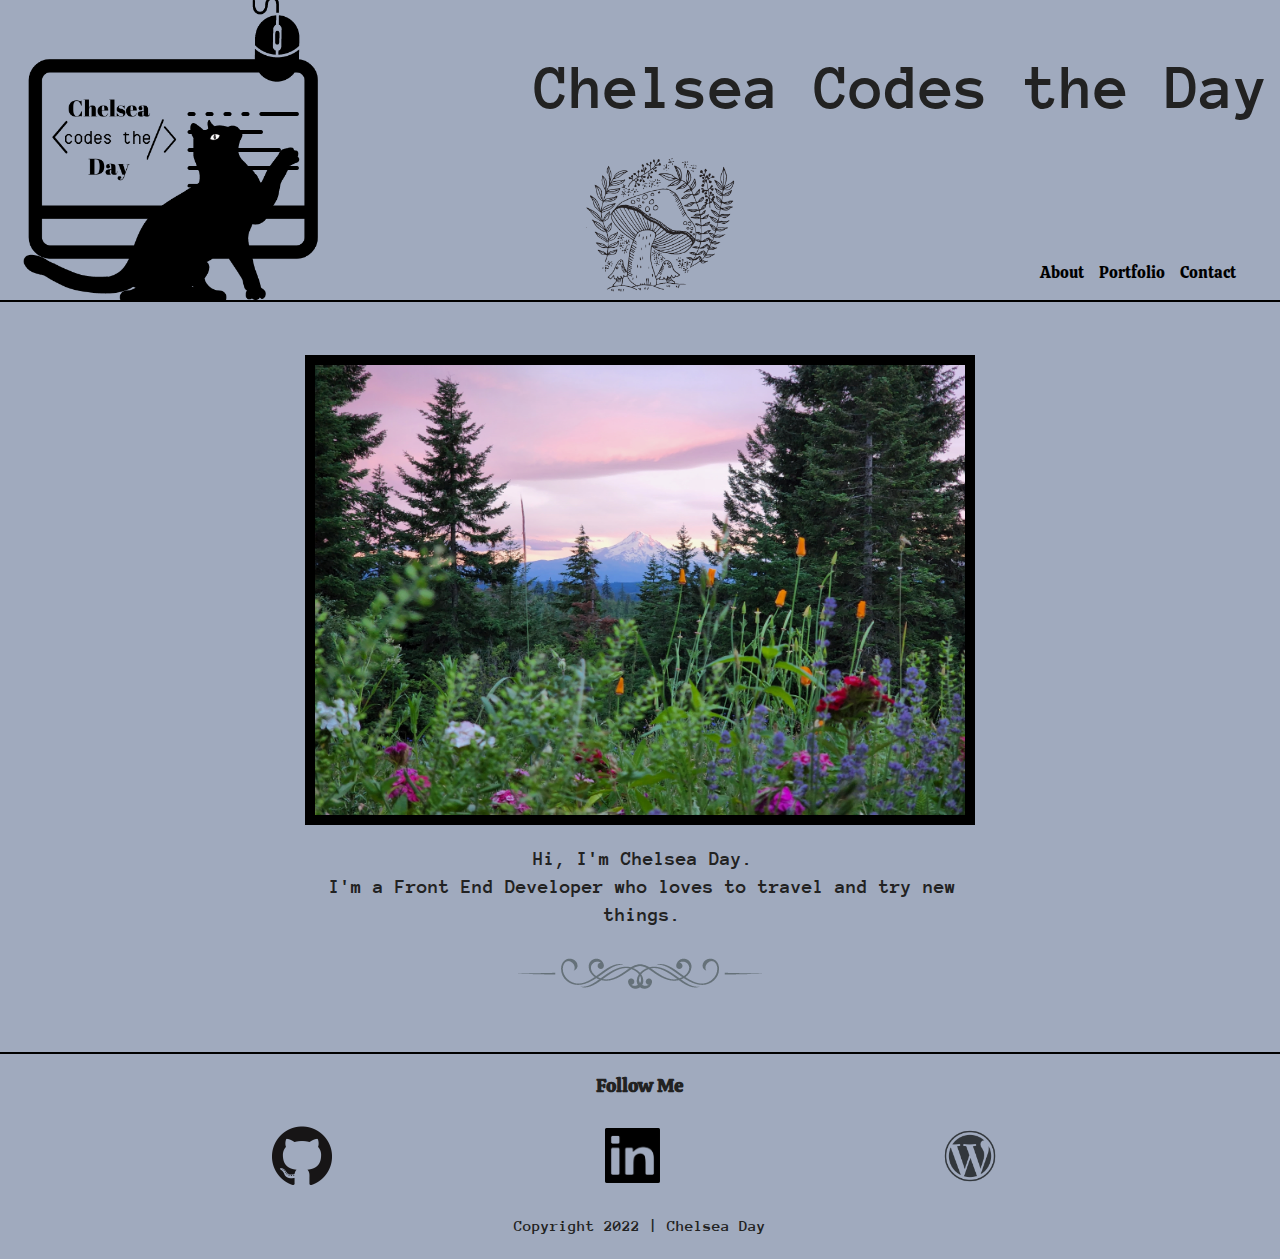
<file: index.html>
<!doctype html>
<html class="no-js" lang="">

<head>
  <meta charset="utf-8">
  <title>Chelsea Codes the Day</title>
  <meta name="description" content="">
  <meta name="viewport" content="width=device-width, initial-scale=1">

  <meta property="og:title" content="">
  <meta property="og:type" content="">
  <meta property="og:url" content="">
  <meta property="og:image" content="">

  <link rel="manifest" href="site.webmanifest">
  <link rel="apple-touch-icon" href="icon.png">
  <!-- Place favicon.ico in the root directory -->

  <link rel="stylesheet" href="css/normalize.css">
  <link rel="stylesheet" href="css/main.css">
  <link rel="preconnect" href="https://fonts.googleapis.com">
<link rel="preconnect" href="https://fonts.gstatic.com" crossorigin>
<link href="https://fonts.googleapis.com/css2?family=Anonymous+Pro:ital,wght@0,400;0,700;1,400;1,700&family=Calistoga&display=swap" rel="stylesheet">

  <meta name="theme-color" content="#fafafa">
</head>

<body>

  <!-- Add your site or application content here -->
 
  <header>
    <div class="logo">
      <img src="img/logo-black.png" alt="Logo featuring a cat pawing at a computer mouse."/>
    </div>
    <div class="box-2"> 
      <div class="website-name">
        <h1>Chelsea Codes the Day</h1>
      </div>
      <div class="navigation">
        <div class="mushroom"><img src="img/mushroom.png" alt="Mushrooms with ferns and decorations."/>
        </div> 
          <ul>
            <li><a href="html/about.html">About</a></li>
            <li><a href="html/portfolio.html">Portfolio</a></li>
            <li><a href="html/contact.html">Contact</a></li>
          </ul>
      </div>
  </div>
  </header>

  <main>
    <div class="hero">
      <img src="img/hero.jpg" alt="Mountain at sunset with wildflowers"/>
    </div>
    <div class="intro">
      <p>Hi, I'm Chelsea Day.<br>I'm a Front End Developer who loves to travel and try new things.</p>
    </div>
    <div class="flourish">
      <img src="img/flourish.png" alt = "filigree flourish"/>
    </div>
  </main>
  
  <footer>
    <div class="follow-me">
        <h3>Follow Me</h3>
      <div class="sm-links">
        <div class="sm-logos"><a href="https://github.com/CalenFeaElen"  target="_blank"><img class="github" src="img/github-black.png" alt="github logo"></a></div>
        <div class="sm-logos"><a href="https://www.linkedin.com/in/chelsea-day-1554b4108" target="_blank"><img class="linkedin" src="img/linkedin.png" alt="linkedin logo"></a></div>
        <div class="sm-logos"><a href="https://calenfeaelen.wpengine.com/" target="_blank"><img class="wordpress" src="img/wp-black.png" alt="wordpress logo"></a></div>
      </div>
    <h4>Copyright 2022 | Chelsea Day</h4>
  </footer>
  <script src="js/vendor/modernizr-3.11.2.min.js"></script>
  <script src="js/plugins.js"></script>
  <script src="js/main.js"></script>

  <!-- Google Analytics: change UA-XXXXX-Y to be your site's ID. -->
  <script>
    window.ga = function () { ga.q.push(arguments) }; ga.q = []; ga.l = +new Date;
    ga('create', 'UA-XXXXX-Y', 'auto'); ga('set', 'anonymizeIp', true); ga('set', 'transport', 'beacon'); ga('send', 'pageview')
  </script>
  <script src="https://www.google-analytics.com/analytics.js" async></script>
</body>

</html>
</file>
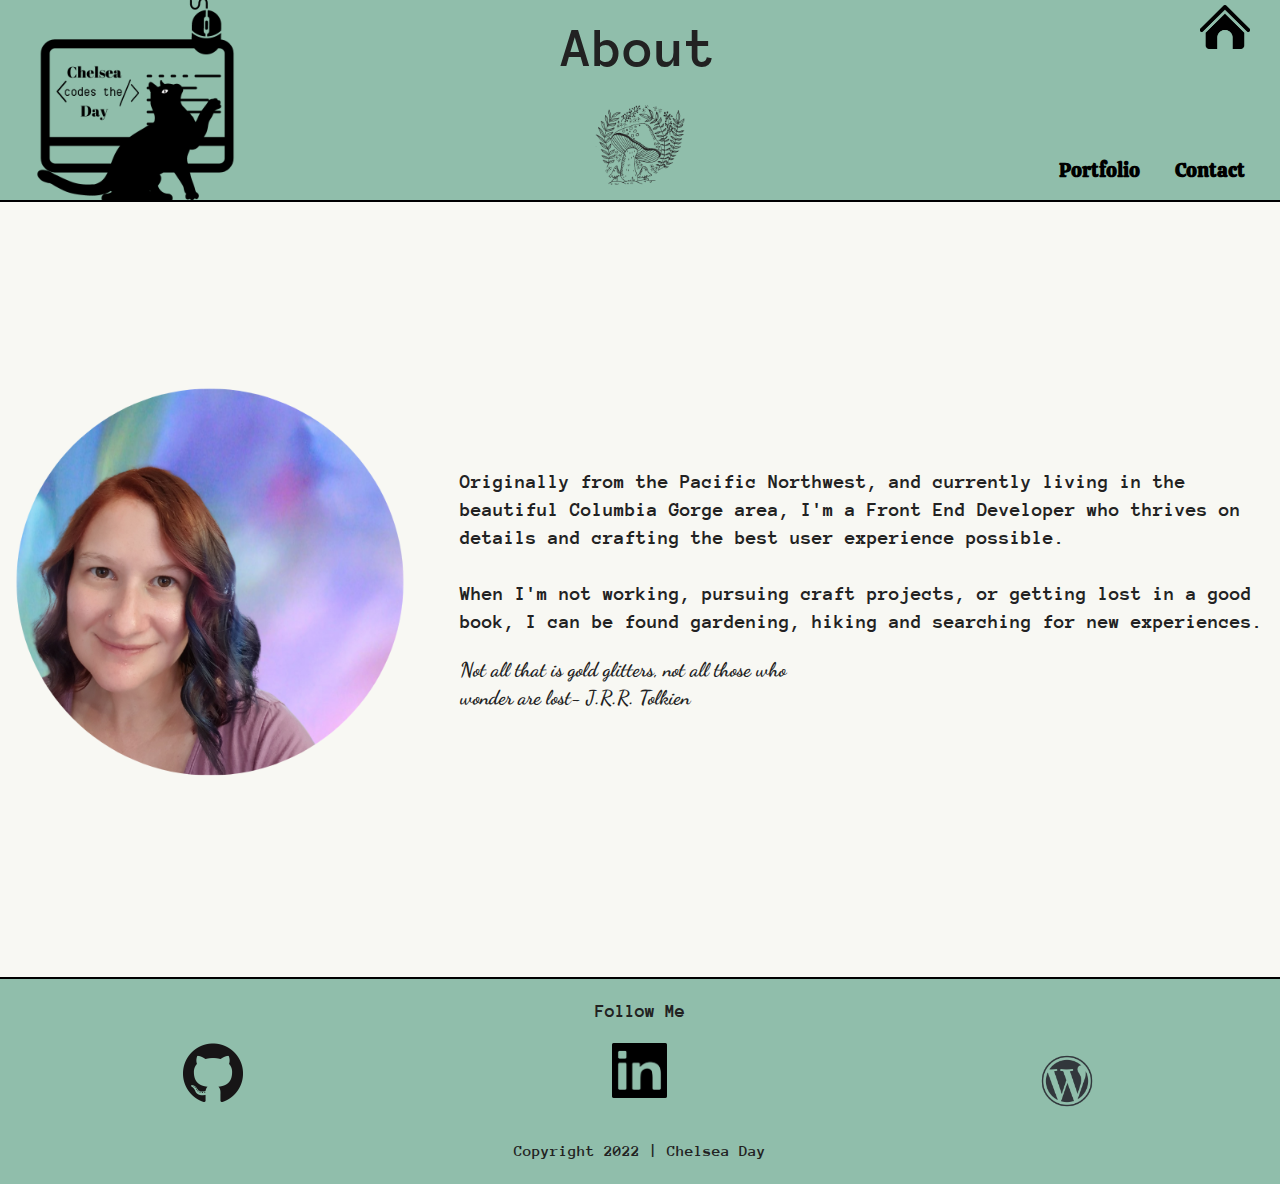
<file: html/about.html>
<!doctype html>
<html class="no-js" lang="">

<head>
  <meta charset="utf-8">
  <title>About</title>
  <meta name="description" content="">
  <meta name="viewport" content="width=device-width, initial-scale=1">

  <meta property="og:title" content="">
  <meta property="og:type" content="">
  <meta property="og:url" content="">
  <meta property="og:image" content="">

  <link rel="manifest" href="site.webmanifest">
  <link rel="apple-touch-icon" href="icon.png">
  <!-- Place favicon.ico in the root directory -->

  <link rel="stylesheet" href="../css/normalize.css">
  <link rel="stylesheet" href="../css/about.css">
  <link rel="preconnect" href="https://fonts.googleapis.com">
  <link rel="preconnect" href="https://fonts.gstatic.com" crossorigin>
  <link href="https://fonts.googleapis.com/css2?family=Anonymous+Pro:ital,wght@0,400;0,700;1,400;1,700&family=Calistoga&family=Dancing+Script:wght@400;500;600;700&display=swap" rel="stylesheet">

  <meta name="theme-color" content="#fafafa">
</head>

<body>

  <!-- Add your site or application content here -->
  <header>
   <div class="logo">
     <img src="../img/logo-black.png" alt="Logo featuring a cat pawing at a computer mouse."/>
   </div>
   <div class="website-name">
      <h1>About</h1>
      <div class="mushroom"><img src="../img/mushroom.png" alt="Mushrooms with ferns and decorations."/></div>
   </div>
   <div class="home">
     <a href="../index.html" ><img src="../img/home.png" alt="house icon"/></a>
   </div>
   <div class="navigation">
      <ul>
        <li><a href="../html/portfolio.html">Portfolio</a></li>
        <li><a href="../html/contact.html">Contact</a></li>
      </ul>
   </div>
  </header>

  <main>
    <div class="profile-pic">
      <img src="../img/profile.png" alt="Circular portrait picture of a woman with mult-colored hair"/>
    </div>
    <div class="about-me">
      <p>Originally from the Pacific Northwest, and currently living in the beautiful Columbia Gorge area, I'm a Front End Developer who thrives on details and crafting the best user experience possible.<br><br> 
        When I'm not working, pursuing craft projects, or getting lost in a good book, I can be found gardening, hiking and searching for new experiences.</p>
      <h3>Not all that is gold glitters, not all those who wonder are lost- J.R.R. Tolkien</h3>
    </div>
  </main>
  <footer>
    <h3>Follow Me</h3>
    <div class="sm-links">
        <div class="sm-logos"><a href="https://github.com/CalenFeaElen"  target="_blank"><img class="github" src="../img/github-black.png" alt="github logo"></a></div>
        <div class="sm-logos"><a href="https://www.linkedin.com/in/chelsea-day-1554b4108" target="_blank"><img class="linkedin" src="../img/linkedin.png" alt="linkedin logo"></a></div>
        <div class="sm-logos"><a href="https://calenfeaelen.wpengine.com/" target="_blank"><img class="wordpress" src="../img/wp-black.png" alt="wordpress logo"></a></div>
      </div>
    <h4>Copyright 2022 | Chelsea Day</h4>
  </footer>
  <script src="../js/vendor/modernizr-3.11.2.min.js"></script>
  <script src="../js/plugins.js"></script>
  <script src="../js/about.js"></script>

  <!-- Google Analytics: change UA-XXXXX-Y to be your site's ID. -->
  <script>
    window.ga = function () { ga.q.push(arguments) }; ga.q = []; ga.l = +new Date;
    ga('create', 'UA-XXXXX-Y', 'auto'); ga('set', 'anonymizeIp', true); ga('set', 'transport', 'beacon'); ga('send', 'pageview')
  </script>
  <script src="https://www.google-analytics.com/analytics.js" async></script>
</body>

</html>
</file>
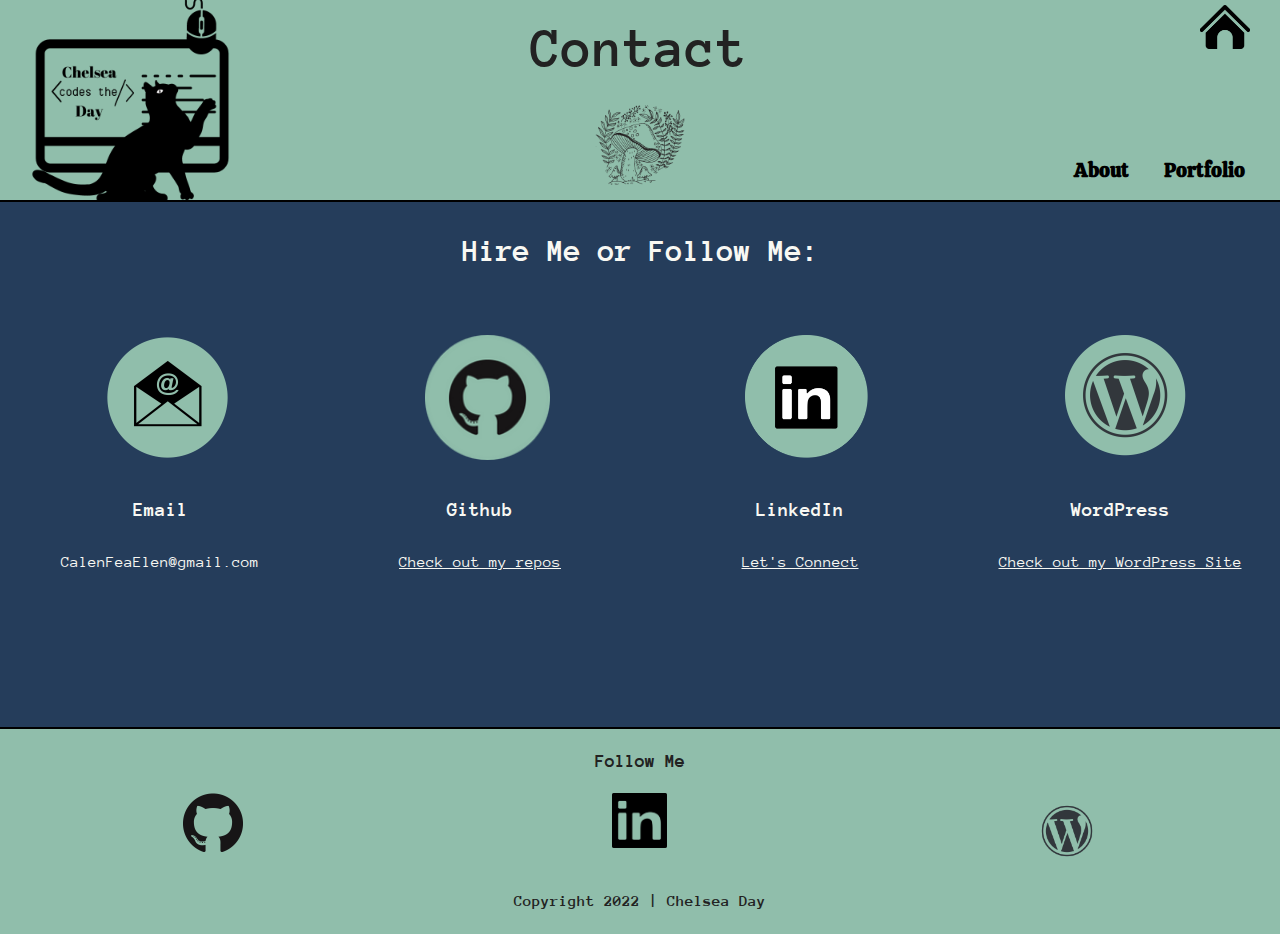
<file: html/contact.html>
<!doctype html>
<html class="no-js" lang="">

<head>
  <meta charset="utf-8">
  <title>Contact</title>
  <meta name="description" content="">
  <meta name="viewport" content="width=device-width, initial-scale=1">
  <meta property="og:title" content="">
  <meta property="og:type" content="">
  <meta property="og:url" content="">
  <meta property="og:image" content="">
  <link rel="manifest" href="site.webmanifest">
  <link rel="apple-touch-icon" href="icon.png">
  <!-- Place favicon.ico in the root directory -->
  <link rel="stylesheet" href="../css/normalize.css">
  <link rel="stylesheet" href="../css/contact.css">
  <link rel="preconnect" href="https://fonts.googleapis.com">
  <link rel="preconnect" href="https://fonts.gstatic.com" crossorigin>
  <link href="https://fonts.googleapis.com/css2?family=Anonymous+Pro:ital,wght@0,400;0,700;1,400;1,700&family=Calistoga&family=Dancing+Script:wght@400;500;600;700&display=swap" rel="stylesheet">
  <meta name="theme-color" content="#fafafa">
</head>

<body>
  <!-- Add your site or application content here -->
  <header>
   <div class="logo">
     <img src="../img/logo-black.png" alt="Logo featuring a cat pawing at a computer mouse."/>
   </div>
   <div class="website-name">
      <h1>Contact</h1>
      <div class="mushroom"><img src="../img/mushroom.png" alt="Mushrooms with ferns and decorations."/></div>
   </div>
   <div class="home">
     <a href="../index.html" ><img src="../img/home.png" alt="house icon"/></a>
   </div>
   <div class="navigation">
      <ul>
        <li><a href="../html/about.html">About</a></li>
        <li><a href="../html/portfolio.html">Portfolio</a></li>
      </ul>
   </div>
  </header>
  <main>
    <h2>Hire Me or Follow Me:</h2>
    <div class="options">
      <div class="email">
        <div class="option-icon"><img src="../img/email-icon-green-back.png" alt="envelope symbol"></div>
        <div class="option-links">
          <h4>Email</h4>
          <h5>CalenFeaElen@gmail.com</h5>
        </div>
      </div>
      <div class="github2">
        <div class="option-icon"><img src="../img/github-icon-green-back.png" alt="github symbol"></div>
        <div class="option-links">
          <h4>Github</h4>
          <a href="https://github.com/CalenFeaElen" target="_blank">Check out my repos</a>
        </div>
      </div>
      <div class="linkedin2">
        <div class="option-icon"><img src="../img/linkedin-icon-green-back.png" alt="linkedin symbol"></div>
        <div class="option-links">
          <h4>LinkedIn</h4>
          <a href="https://www.linkedin.com/in/chelsea-day-1554b4108" target="_blank">Let's Connect</a>
        </div>
      </div>
      <div class="wordpress2">
        <div class="option-icon"><img src="../img/wordpress-icon-green-back.png" alt="wordpress symbol"></div>
        <div class="option-links">
          <h4>WordPress</h4>
          <a href="https://calenfeaelen.wpengine.com" target="_blank">Check out my WordPress Site</a>
        </div>
      </div>
    </div>
  </main>
  <footer>
    <h3>Follow Me</h3>
    <div class="sm-links">
      <div class="sm-logos"><a href="https://github.com/CalenFeaElen" target="_blank"><img class="github" src="../img/github-black.png" alt="github logo"></a></div>
      <div class="sm-logos"><a href="https://www.linkedin.com/in/chelsea-day-1554b4108" target="_blank"><img class="linkedin" src="../img/linkedin.png" alt="linkedin logo"></a></div>
      <div class="sm-logos"><a href="https://calenfeaelen.wpengine.com" target="_blank"><img class="wordpress" src="../img/wp-black.png" alt="wordpress logo"></a></div>
    </div>
    <h4>Copyright 2022 | Chelsea Day</h4>
  </footer>
  <script src="../js/vendor/modernizr-3.11.2.min.js"></script>
  <script src="../js/plugins.js"></script>
  <script src="../js/contact.js"></script>
  <!-- Google Analytics: change UA-XXXXX-Y to be your site's ID. -->
  <script>
  window.ga = function() { ga.q.push(arguments) };
  ga.q = [];
  ga.l = +new Date;
  ga('create', 'UA-XXXXX-Y', 'auto');
  ga('set', 'anonymizeIp', true);
  ga('set', 'transport', 'beacon');
  ga('send', 'pageview')

  </script>
  <script src="https://www.google-analytics.com/analytics.js" async></script>
</body>

</html>
</file>
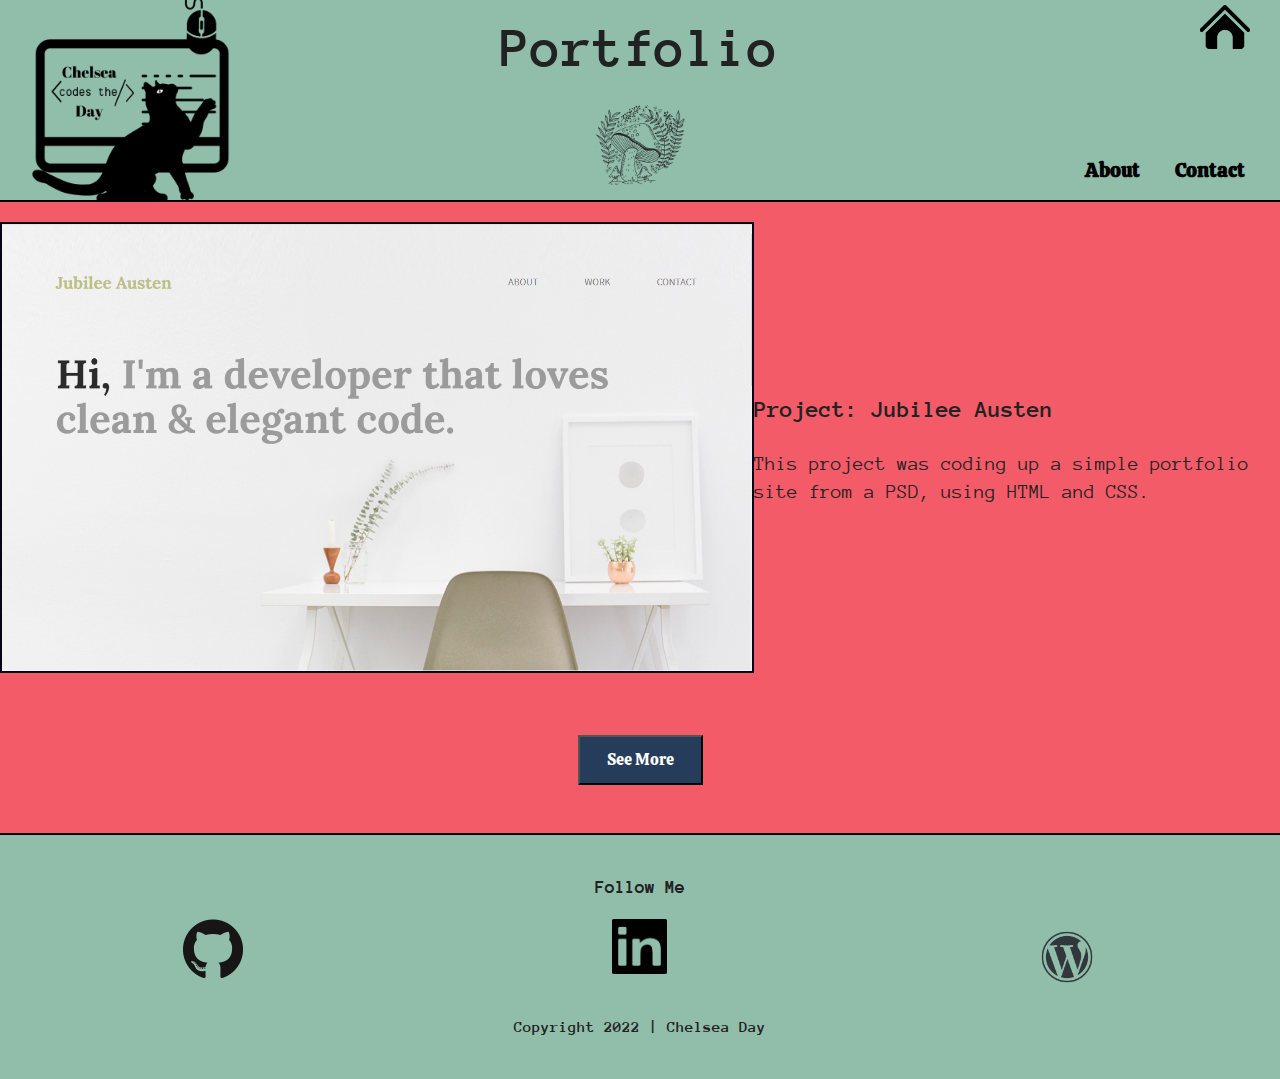
<file: html/portfolio.html>
<!doctype html>
<html class="no-js" lang="">

<head>
  <meta charset="utf-8">
  <title>My Portfolio</title>
  <meta name="description" content="">
  <meta name="viewport" content="width=device-width, initial-scale=1">

  <meta property="og:title" content="">
  <meta property="og:type" content="">
  <meta property="og:url" content="">
  <meta property="og:image" content="">

  <link rel="manifest" href="site.webmanifest">
  <link rel="apple-touch-icon" href="icon.png">
  <!-- Place favicon.ico in the root directory -->

  <link rel="stylesheet" href="../css/normalize.css">
  <link rel="stylesheet" href="../css/portfolio.css">
  <link href="https://fonts.googleapis.com/css2?family=Anonymous+Pro:ital,wght@0,400;0,700;1,400;1,700&family=Calistoga&family=Dancing+Script:wght@400;500;600;700&display=swap" rel="stylesheet">

  <meta name="theme-color" content="#fafafa">
</head>

<body>

  <!-- Add your site or application content here -->
   <header>
   <div class="logo">
     <img src="../img/logo-black.png" alt="Logo featuring a cat pawing at a computer mouse."/>
   </div>
   <div class="website-name">
      <h1>Portfolio</h1>
      <div class="mushroom"><img src="../img/mushroom.png" alt="Mushrooms with ferns and decorations."/></div>
   </div>
   <div class="home">
     <a href="../index.html" ><img src="../img/home.png" alt="house icon"/></a>
   </div>
   <div class="navigation">
      <ul>
        <li><a href="../html/about.html">About</a></li>
        <li><a href="../html/contact.html">Contact</a></li>
      </ul>
   </div>
  </header>

  <main>
  <section class="small-size">
      <div class="slideshow">
          <div class="slideshow-img"><img src="../img/jubilee-thumbnail.png" alt=""></div>
          <div class="description">
            <h3>Project: Jubilee Austen</h3>
            <p>This project was coding up a simple portfolio site from a PSD, using HTML and CSS.</p>
          </div>  
          <button type="button" class="button">See More</button>  
      </div>
      <div class="big-button">
          <button type="button" class="button">See More</button>  
      </div>
  </section>
  
  </main>

  <footer>
    <h3>Follow Me</h3>
    <div class="sm-links">
        <div class="sm-logos"><a href="https://github.com/CalenFeaElen"  target="_blank"><img class="github" src="../img/github-black.png" alt="github logo"></a></div>
        <div class="sm-logos"><a href="https://www.linkedin.com/in/chelsea-day-1554b4108" target="_blank"><img class="linkedin" src="../img/linkedin.png" alt="linkedin logo"></a></div>
        <div class="sm-logos"><a href="https://calenfeaelen.wpengine.com/" target="_blank"><img class="wordpress" src="../img/wp-black.png" alt="wordpress logo"></a></div>
      </div>
    <h4>Copyright 2022 | Chelsea Day</h4>
  </footer>
  <script src="../js/vendor/modernizr-3.11.2.min.js"></script>
  <script src="../js/plugins.js"></script>
  <script src="../js/portfolio.js"></script>
  

  <!-- Google Analytics: change UA-XXXXX-Y to be your site's ID. -->
  <script>
    window.ga = function () { ga.q.push(arguments) }; ga.q = []; ga.l = +new Date;
    ga('create', 'UA-XXXXX-Y', 'auto'); ga('set', 'anonymizeIp', true); ga('set', 'transport', 'beacon'); ga('send', 'pageview')
  </script>
  <script src="https://www.google-analytics.com/analytics.js" async></script>
</body>

</html>
</file>
<file: css/main.css>
/*! HTML5 Boilerplate v8.0.0 | MIT License | https://html5boilerplate.com/ */

/* main.css 2.1.0 | MIT License | https://github.com/h5bp/main.css#readme */
/*
 * What follows is the result of much research on cross-browser styling.
 * Credit left inline and big thanks to Nicolas Gallagher, Jonathan Neal,
 * Kroc Camen, and the H5BP dev community and team.
 */

/* ==========================================================================
   Base styles: opinionated defaults
   ========================================================================== */

html {
  color: #222;
  font-size: 1em;
  line-height: 1.4;
}

/*
 * Remove text-shadow in selection highlight:
 * https://twitter.com/miketaylr/status/12228805301
 *
 * Vendor-prefixed and regular ::selection selectors cannot be combined:
 * https://stackoverflow.com/a/16982510/7133471
 *
 * Customize the background color to match your design.
 */

::-moz-selection {
  background: #b3d4fc;
  text-shadow: none;
}

::selection {
  background: #b3d4fc;
  text-shadow: none;
}

/*
 * A better looking default horizontal rule
 */

hr {
  display: block;
  height: 1px;
  border: 0;
  border-top: 1px solid #ccc;
  margin: 1em 0;
  padding: 0;
}

/*
 * Remove the gap between audio, canvas, iframes,
 * images, videos and the bottom of their containers:
 * https://github.com/h5bp/html5-boilerplate/issues/440
 */

audio,
canvas,
iframe,
img,
svg,
video {
  vertical-align: middle;
}

/*
 * Remove default fieldset styles.
 */

fieldset {
  border: 0;
  margin: 0;
  padding: 0;
}

/*
 * Allow only vertical resizing of textareas.
 */

textarea {
  resize: vertical;
}

/* ==========================================================================
   Author's custom styles
   ========================================================================== */
/* Base Styles---------------------------------------------------------------*/
body {
  background: #a0aabe;
  font-family: 'Anonymous Pro', monospace;
}

/* Header Styles -------------------------------------------------------------*/
header {
  border-bottom: black solid 2px;
  width: 100vw;
}

/* Main Styles----------------------------------------------------------------*/
.hero img {
  border: #000 solid 10px;
}

/* Footer Styles--------------------------------------------------------------*/
footer {
  border-top: #000 solid 2px;
  width: 100vw;
}

/*--------------------------MOBILE STYLES-----------------------------*/

body {
  display: flex;
  flex-flow: column;
  justify-content: center;
  align-items: center;
  height: 100%;
  margin-left: 0;

}

header {
  text-align: center;
  min-width: 400px;

}

.logo {
  border-bottom: #000 solid 2px;
}

.logo img {
  height: 170px;
}

.website-name {
  display: none;
}

.mushroom {
  display: none;
}

.navigation ul {
  list-style: none;
  display: flex;
  flex-flow: row;
  justify-content: space-around;
  max-width: 750px;
  padding-inline-start: 0px;
}



.navigation a {
  color: #000;
  text-decoration: none;
  font-family: 'Calistoga', cursive;
}

main {
  display: flex;
  flex-flow: column;
  justify-content: center;
  min-height: 500px;
}

.hero img {
  display: block;
  margin-left: auto;
  margin-right: auto;
  width: 300px;
}

.intro {
  text-align: center;
  padding-left: 20px;
  padding-right: 15px;
  font-weight: bold;
  font-size: ;
}

.flourish {
  display: none;
}

footer {
  min-width: 400px;
  text-align: center;
}

.follow-me h3 {
  font-family: 'Calistoga', cursive;
  text-align: center;
}

.sm-links {
  display: flex;
  flex-flow: row;
  align-items: center;
  justify-content: space-evenly;
}

.github {
  max-height: 70px;
  max-width: 60px;
}

.linkedin {
  max-height: 55px;
  max-width: 85px;
}

.wordpress {
  max-height: 76px;
  max-width: 105px;
}







/* ==========================================================================
   Helper classes
   ========================================================================== */

/*
 * Hide visually and from screen readers
 */

.hidden,
[hidden] {
  display: none !important;
}

/*
 * Hide only visually, but have it available for screen readers:
 * https://snook.ca/archives/html_and_css/hiding-content-for-accessibility
 *
 * 1. For long content, line feeds are not interpreted as spaces and small width
 *    causes content to wrap 1 word per line:
 *    https://medium.com/@jessebeach/beware-smushed-off-screen-accessible-text-5952a4c2cbfe
 */

.sr-only {
  border: 0;
  clip: rect(0, 0, 0, 0);
  height: 1px;
  margin: -1px;
  overflow: hidden;
  padding: 0;
  position: absolute;
  white-space: nowrap;
  width: 1px;
  /* 1 */
}

/*
 * Extends the .sr-only class to allow the element
 * to be focusable when navigated to via the keyboard:
 * https://www.drupal.org/node/897638
 */

.sr-only.focusable:active,
.sr-only.focusable:focus {
  clip: auto;
  height: auto;
  margin: 0;
  overflow: visible;
  position: static;
  white-space: inherit;
  width: auto;
}

/*
 * Hide visually and from screen readers, but maintain layout
 */

.invisible {
  visibility: hidden;
}

/*
 * Clearfix: contain floats
 *
 * For modern browsers
 * 1. The space content is one way to avoid an Opera bug when the
 *    `contenteditable` attribute is included anywhere else in the document.
 *    Otherwise it causes space to appear at the top and bottom of elements
 *    that receive the `clearfix` class.
 * 2. The use of `table` rather than `block` is only necessary if using
 *    `:before` to contain the top-margins of child elements.
 */

.clearfix::before,
.clearfix::after {
  content: " ";
  display: table;
}

.clearfix::after {
  clear: both;
}

/* ==========================================================================
   EXAMPLE Media Queries for Responsive Design.
   These examples override the primary ('mobile first') styles.
   Modify as content requires.
   ========================================================================== */

@media only screen and (min-width: 35em) {
  /* Style adjustments for viewports that meet the condition */

  /*Header Styles --------------------------------------------------------------*/

  header {
    display: grid;
    grid-template-columns: 1fr 3fr;
    grid-template-rows: 1fr;
    grid-template-areas:
      ".logo  .box-2"
  }

  .logo {
    border: none;
  }

  .box-2 {
    display: grid;
    grid-template-columns: 1fr 1fr;
    grid-template-rows: 1fr 1fr;
  }

  .website-name {
    display: grid;
    grid-column: 1 / span 2;
    grid-row: 1 / span 1;
    font-size: 1.5em;
  }

  .website-name h1 {
    margin-bottom: 5px;
  }

  .navigation {
    display: grid;
    grid-template-rows: 1fr;
    grid-template-columns: 1fr 1fr;
    grid-column: 1 / span 2;
    grid-row: 2 / span 1;
  }

  .mushroom {
    min-width: 100px;
    display: contents;
  }

  .mushroom img {
    max-width: 80px;
    max-height: 80px;
    justify-self: center;
    padding-left: 50px;
    align-self: end;
  }

  .navigation ul {
    justify-content: center;
    min-width: 300px;
    align-self: end;
    margin-left: 0;
  }

  .navigation li {
    padding-left: 15px;
  }



  /* Main Styles-----------------------------------------------------------------*/


  main {
    min-height: 750px;
  }

  .hero img {
    min-width: 500px;
    max-width: 550px;
  }

  .intro p {
    max-width: 500px;
  }

  .flourish {
    display: contents;
    max-height: 75px;
  }

  .flourish img {
    max-width: 350px;
    display: block;
    margin-left: auto;
    margin-right: auto;
  }






}

@media only screen and (min-width: 64em) {

  /* Style adjustments for viewports that meet the condition */
  /* Header Styles---------------------------------------------------*/
  header {
    display: grid;
    grid-template-columns: 1fr 3fr;
    grid-template-rows: 1fr 1fr;
    max-height: 300px;
  }


  .logo img {
    height: 300px;
  }

  .logo {
    justify-self: start;
    padding-left: 20px;
  }

  .box-2 {
    margin-left: 100px;
  }

  .mushroom img {
    min-width: 150px;
    min-height: 150px;
    justify-self: center;
  }

  .website-name {
    font-size: 2em;
    justify-self: end;
    padding-right: 10px;
  }

  .navigation ul {
    justify-self: end;
  }



  /* Main Styles -----------------------------------------------------*/

  .hero img {
    min-width: 650px;
    max-height: 450px;
  }

  .intro p {
    max-width: 700px;
    font-size: 1.25em;
  }

  .flourish {
    max-width: 500px;
  }











}


@media print,
(-webkit-min-device-pixel-ratio: 1.25),
(min-resolution: 1.25dppx),
(min-resolution: 120dpi) {
  /* Style adjustments for high resolution devices */
}

/* ==========================================================================
   Print styles.
   Inlined to avoid the additional HTTP request:
   https://www.phpied.com/delay-loading-your-print-css/
   ========================================================================== */

@media print {

  *,
  *::before,
  *::after {
    background: #fff !important;
    color: #000 !important;
    /* Black prints faster */
    box-shadow: none !important;
    text-shadow: none !important;
  }

  a,
  a:visited {
    text-decoration: underline;
  }

  a[href]::after {
    content: " ("attr(href) ")";
  }

  abbr[title]::after {
    content: " ("attr(title) ")";
  }

  /*
   * Don't show links that are fragment identifiers,
   * or use the `javascript:` pseudo protocol
   */
  a[href^="#"]::after,
  a[href^="javascript:"]::after {
    content: "";
  }

  pre {
    white-space: pre-wrap !important;
  }

  pre,
  blockquote {
    border: 1px solid #999;
    page-break-inside: avoid;
  }

  /*
   * Printing Tables:
   * https://web.archive.org/web/20180815150934/http://css-discuss.incutio.com/wiki/Printing_Tables
   */
  thead {
    display: table-header-group;
  }

  tr,
  img {
    page-break-inside: avoid;
  }

  p,
  h2,
  h3 {
    orphans: 3;
    widows: 3;
  }

  h2,
  h3 {
    page-break-after: avoid;
  }
}
</file>
<file: css/about.css>
/*! HTML5 Boilerplate v8.0.0 | MIT License | https://html5boilerplate.com/ */

/* main.css 2.1.0 | MIT License | https://github.com/h5bp/main.css#readme */
/*
 * What follows is the result of much research on cross-browser styling.
 * Credit left inline and big thanks to Nicolas Gallagher, Jonathan Neal,
 * Kroc Camen, and the H5BP dev community and team.
 */

/* ==========================================================================
   Base styles: opinionated defaults
   ========================================================================== */

html {
  color: #222;
  font-size: 1em;
  line-height: 1.4;
}

/*
   * Remove text-shadow in selection highlight:
   * https://twitter.com/miketaylr/status/12228805301
   *
   * Vendor-prefixed and regular ::selection selectors cannot be combined:
   * https://stackoverflow.com/a/16982510/7133471
   *
   * Customize the background color to match your design.
   */

::-moz-selection {
  background: #b3d4fc;
  text-shadow: none;
}

::selection {
  background: #b3d4fc;
  text-shadow: none;
}

/*
   * A better looking default horizontal rule
   */

hr {
  display: block;
  height: 1px;
  border: 0;
  border-top: 1px solid #ccc;
  margin: 1em 0;
  padding: 0;
}

/*
   * Remove the gap between audio, canvas, iframes,
   * images, videos and the bottom of their containers:
   * https://github.com/h5bp/html5-boilerplate/issues/440
   */

audio,
canvas,
iframe,
img,
svg,
video {
  vertical-align: middle;
}

/*
   * Remove default fieldset styles.
   */

fieldset {
  border: 0;
  margin: 0;
  padding: 0;
}

/*
   * Allow only vertical resizing of textareas.
   */

textarea {
  resize: vertical;
}

/* ==========================================================================
     Author's custom styles
     ========================================================================== */
/* Base Styles---------------------------------------------------------------*/
body {
  background: #a0aabe;
  font-family: 'Anonymous Pro', monospace
}

/* Header Styles -------------------------------------------------------------*/
header {
  border-bottom: black solid 2px;
}

/* Main Styles----------------------------------------------------------------*/
.hero img {
  border: #000 solid 10px;
}

/* Footer Styles--------------------------------------------------------------*/
footer {
  border-top: #000 solid 2px;
  width: 100vw;
}

/* MOBILE STYLES-----------------------------------------------------------*/
body {
  background: #f8f8f3;
  display: flex;
  flex-flow: column;
  justify-content: center;
  align-items: center;
  height: 100%;
  margin-left: 0;

}

/* Header Styles-----------------------------------------------------------*/
header {
  background: #90beab;
  text-align: center;
  min-width: 0px;
  display: grid;
  grid-template-rows: 3fr 1fr;
  grid-template-columns: 2fr 2fr 1fr;
}


.logo {
  display: grid;
  grid-row: 1 / 2;
  grid-column: 1 / 2;
  min-width: 0;
  margin-left: 5px;
}

.logo img {
  margin-left: 15px;
  height: 170px;
}

.website-name {
  display: grid;
  grid-row: 1 / 2;
  grid-column: 2 / 4;
  text-align: center;
}

.website-name h1 {
  font-size: 3em;
}

.mushroom {
  display: none;
}

.navigation {
  background: #f45b69;
  grid-row: 2 / 3;
  grid-column: 1 / 4;
  border-top: black solid 2px;
  min-width: 400px;

}

.navigation ul {
  list-style: none;
  padding-inline-start: 0px;
  display: flex;
  flex-flow: row;
  justify-content: end;

}

.navigation a {
  font-weight: 600;
  padding-right: 35px;
  color: #000;
  text-decoration: none;
  font-family: 'Calistoga', cursive;
}

.home {
  text-align: center;
  grid-row: 1 / 2;
  grid-column: 3 / 4;
  margin-right: 10px;
}


.home img {
  max-width: 30px;
  padding-right: 10px;
}



/* MAIN STYLES-----------------------------------------------------------*/
main {
  display: flex;
  flex-flow: column;
  justify-content: center;
  min-height: 500px;
  padding-left: 10px;
  padding-right: 10px;
}

.profile-pic img {
  max-width: 100px;
}

.about-me p {
  max-width: 350px;
  font-weight: bold;
}


.about-me h3 {
  font-family: 'Dancing Script', cursive;
  font-weight: bold;
  max-width: 350px;
}


/* FOOTER STYLES ---------------------------------------------------------*/
footer {
  text-align: center;
  background: #90beab;
  height: 100%;
  min-width: 400px;
}

.follow-me h3 {
  font-family: 'Calistoga', cursive;
  text-align: center;
}

.sm-links {
  display: grid;
  grid-template-columns: 1fr 1fr 1fr;
}

.github {
  grid-column: 1 / 2;
  max-height: 70px;
  max-width: 60px;
}

.linkedin {
  grid-column: 2 / 3;
  max-height: 55px;
  max-width: 85px;
}

.wordpress {
  grid-column: 3 / 4;
  max-height: 76px;
  max-width: 105px;
}




/* ==========================================================================
     Helper classes
     ========================================================================== */

/*
   * Hide visually and from screen readers
   */

.hidden,
[hidden] {
  display: none !important;
}

/*
   * Hide only visually, but have it available for screen readers:
   * https://snook.ca/archives/html_and_css/hiding-content-for-accessibility
   *
   * 1. For long content, line feeds are not interpreted as spaces and small width
   *    causes content to wrap 1 word per line:
   *    https://medium.com/@jessebeach/beware-smushed-off-screen-accessible-text-5952a4c2cbfe
   */

.sr-only {
  border: 0;
  clip: rect(0, 0, 0, 0);
  height: 1px;
  margin: -1px;
  overflow: hidden;
  padding: 0;
  position: absolute;
  white-space: nowrap;
  width: 1px;
  /* 1 */
}

/*
   * Extends the .sr-only class to allow the element
   * to be focusable when navigated to via the keyboard:
   * https://www.drupal.org/node/897638
   */

.sr-only.focusable:active,
.sr-only.focusable:focus {
  clip: auto;
  height: auto;
  margin: 0;
  overflow: visible;
  position: static;
  white-space: inherit;
  width: auto;
}

/*
   * Hide visually and from screen readers, but maintain layout
   */

.invisible {
  visibility: hidden;
}

/*
   * Clearfix: contain floats
   *
   * For modern browsers
   * 1. The space content is one way to avoid an Opera bug when the
   *    `contenteditable` attribute is included anywhere else in the document.
   *    Otherwise it causes space to appear at the top and bottom of elements
   *    that receive the `clearfix` class.
   * 2. The use of `table` rather than `block` is only necessary if using
   *    `:before` to contain the top-margins of child elements.
   */

.clearfix::before,
.clearfix::after {
  content: " ";
  display: table;
}

.clearfix::after {
  clear: both;
}

/* ==========================================================================
     EXAMPLE Media Queries for Responsive Design.
     These examples override the primary ('mobile first') styles.
     Modify as content requires.
     ========================================================================== */

@media only screen and (min-width: 35em) {

  /* Style adjustments for viewports that meet the condition */
  /* HEADER STYLES------------------------------------------------------------*/
  header {
    grid-template-columns: 1fr 1fr 1fr;
    grid-template-rows: 1fr 1fr;
    height: 200px;

  }

  .logo {
    grid-row: 1 / 3;
    min-width: 250px;
  }

  .logo img {
    height: 200px;
  }

  .mushroom {
    grid-row: 2 / 3;
    display: flex;
    justify-content: center;
    align-items: end;

  }

  .mushroom img {
    width: 80px;
    height: 80px;
    text-align: center;
  }


  .website-name {
    grid-row: 1 / 3;
    display: grid;
    grid-template-rows: 1fr 1fr;
    text-align: center;
    min-width: 300px;
    max-height: 200px;
    grid-column: 2 / 3;
  }

  .website-name h1 {
    grid-row: 1 / 2;
    max-height: 100px;
    margin: 0;
    padding-top: 10px;
    font-size: 3.5em;
  }


  .navigation {
    border-top: none;
    background: #90beab;
    min-width: 250px;
    grid-column: 3 / 4;
    align-self: end;
  }

  .home {
    text-align: end;
    margin-right: 20px;
  }

  .home img {
    padding-top: 5px;
    max-width: 50px;
  }

  .navigation a {
    font-size: 1.25em;
  }

  .navigation ul {
    justify-content: end;
  }

  /* MAIN STYLES -------------------------------------------------------*/
  main {
    min-height: 775px;
  }

  .profile-pic img {
    max-width: 250px;
    padding-bottom: 15px;
  }

  .about-me p {
    max-width: 700px;
    font-size: 1.25em;
  }

  .about-me h3 {
    font-size: 1.25em;
  }




}

@media only screen and (min-width: 64em) {

  /* Style adjustments for viewports that meet the condition */
  /* Header Styles---------------------------------------------------*/
  header {
    width: 100%;
  }

  .logo img {
    padding-left: 15px;
  }

  .mushroom img {
    width: 90px;
    height: 90px;
    padding-bottom: 10px;
  }

  /*MAIN STYLES --------------------------------------------------------*/
  main {
    display: flex;
    flex-flow: row;
    align-items: center;
  }


  .profile-pic img {
    min-width: 400px;
  }


  .about-me p {
    max-width: 1000px;
  }

  .about-me {
    padding-left: 50px;
  }

}

@media print,
(-webkit-min-device-pixel-ratio: 1.25),
(min-resolution: 1.25dppx),
(min-resolution: 120dpi) {
  /* Style adjustments for high resolution devices */
}

/* ==========================================================================
     Print styles.
     Inlined to avoid the additional HTTP request:
     https://www.phpied.com/delay-loading-your-print-css/
     ========================================================================== */

@media print {

  *,
  *::before,
  *::after {
    background: #fff !important;
    color: #000 !important;
    /* Black prints faster */
    box-shadow: none !important;
    text-shadow: none !important;
  }

  a,
  a:visited {
    text-decoration: underline;
  }

  a[href]::after {
    content: " ("attr(href) ")";
  }

  abbr[title]::after {
    content: " ("attr(title) ")";
  }

  /*
     * Don't show links that are fragment identifiers,
     * or use the `javascript:` pseudo protocol
     */
  a[href^="#"]::after,
  a[href^="javascript:"]::after {
    content: "";
  }

  pre {
    white-space: pre-wrap !important;
  }

  pre,
  blockquote {
    border: 1px solid #999;
    page-break-inside: avoid;
  }

  /*
     * Printing Tables:
     * https://web.archive.org/web/20180815150934/http://css-discuss.incutio.com/wiki/Printing_Tables
     */
  thead {
    display: table-header-group;
  }

  tr,
  img {
    page-break-inside: avoid;
  }

  p,
  h2,
  h3 {
    orphans: 3;
    widows: 3;
  }

  h2,
  h3 {
    page-break-after: avoid;
  }
}
</file>
<file: css/contact.css>
/*! HTML5 Boilerplate v8.0.0 | MIT License | https://html5boilerplate.com/ */

/* main.css 2.1.0 | MIT License | https://github.com/h5bp/main.css#readme */
/*
 * What follows is the result of much research on cross-browser styling.
 * Credit left inline and big thanks to Nicolas Gallagher, Jonathan Neal,
 * Kroc Camen, and the H5BP dev community and team.
 */

/* ==========================================================================
   Base styles: opinionated defaults
   ========================================================================== */

html {
  color: #222;
  font-size: 1em;
  line-height: 1.4;
}

/*
   * Remove text-shadow in selection highlight:
   * https://twitter.com/miketaylr/status/12228805301
   *
   * Vendor-prefixed and regular ::selection selectors cannot be combined:
   * https://stackoverflow.com/a/16982510/7133471
   *
   * Customize the background color to match your design.
   */

::-moz-selection {
  background: #b3d4fc;
  text-shadow: none;
}

::selection {
  background: #b3d4fc;
  text-shadow: none;
}

/*
   * A better looking default horizontal rule
   */

hr {
  display: block;
  height: 1px;
  border: 0;
  border-top: 1px solid #ccc;
  margin: 1em 0;
  padding: 0;
}

/*
   * Remove the gap between audio, canvas, iframes,
   * images, videos and the bottom of their containers:
   * https://github.com/h5bp/html5-boilerplate/issues/440
   */

audio,
canvas,
iframe,
img,
svg,
video {
  vertical-align: middle;
}

/*
   * Remove default fieldset styles.
   */

fieldset {
  border: 0;
  margin: 0;
  padding: 0;
}

/*
   * Allow only vertical resizing of textareas.
   */

textarea {
  resize: vertical;
}

/* ==========================================================================
     Author's custom styles
     ========================================================================== */
/* Base Styles---------------------------------------------------------------*/
body {
  background: #a0aabe;
  font-family: 'Anonymous Pro', monospace
}

/* Header Styles -------------------------------------------------------------*/
header {
  border-bottom: black solid 2px;
}

/* Main Styles----------------------------------------------------------------*/
.hero img {
  border: #000 solid 10px;
}

/* Footer Styles--------------------------------------------------------------*/
footer {
  border-top: #000 solid 2px;
  width: 100vw;
}

/* MOBILE STYLES-----------------------------------------------------------*/
body {
  background: #f8f8f3;
  display: flex;
  flex-flow: column;
  justify-content: center;
  align-items: center;
  height: 100%;
  margin-left: 0;
  min-width: 0;

}

/* Header Styles-----------------------------------------------------------*/
header {
  background: #90beab;
  text-align: center;
  min-width: 400px;
  display: grid;
  grid-template-rows: 3fr 1fr;
  grid-template-columns: 2fr 2fr 1fr;
}


.logo {
  display: grid;
  grid-row: 1 / 2;
  grid-column: 1 / 2;
  min-width: 200px;
}

.logo img {
  margin-left: 15px;
  height: 170px;
}

.website-name {
  display: grid;
  grid-row: 1 / 2;
  grid-column: 2 / 3;
  text-align: center;
}

.website-name h1 {
  font-size: 2.75em;
}

.mushroom {
  display: none;
}

.navigation {
  background: #f45b69;
  grid-row: 2 / 3;
  grid-column: 1 / 4;
  border-top: black solid 2px;
  min-width: 400px;

}

.navigation ul {
  list-style: none;
  padding-inline-start: 0px;
  display: flex;
  flex-flow: row;
  justify-content: end;

}

.navigation a {
  font-weight: 600;
  padding-right: 35px;
  color: #000;
  text-decoration: none;
  font-family: 'Calistoga', cursive;
}

.home {
  text-align: end;
  grid-row: 1 / 2;
  grid-column: 3 / 4;
  margin-right: 10px;
}


.home img {
  max-width: 30px;
  padding-right: 10px;
}



/* MAIN STYLES-----------------------------------------------------------*/

main {
  background: #253D5B;
  color: #f8f8f3;
  width: 100vw;
  padding-bottom: 25px;
}

main h2 {
  text-align: center;
}

.options a {
  color: #f8f8f3;
}

.options h4 {
  font-size: 1.25em;
}

.options h5 {
  font-size: 1em;
  font-weight: normal;
}

.email {
  display: grid;
  grid-template-columns: 1fr 2fr;
}

.option-links {
  text-align: start;
  grid-column: 2 / 3;
}


.linkedin2 {
  display: grid;
  grid-template-columns: 1fr 2fr;
}

.github2 {
  display: grid;
  grid-template-columns: 1fr 2fr;
}

.wordpress2 {
  display: grid;
  grid-template-columns: 1fr 2fr;
}

.option-icon {
  text-align: center;
}

.option-icon img {
  width: 100px;
  height: 100px;
  padding-top: 10px;
  padding-bottom: 10px;
  padding-left: 15px;
}


/* FOOTER STYLES ---------------------------------------------------------*/
footer {
  text-align: center;
  background: #90beab;
  height: 100%;
  min-width: 400px;
}

.follow-me h3 {
  font-family: 'Calistoga', cursive;
  text-align: center;
}

.sm-links {
  display: grid;
  grid-template-columns: 1fr 1fr 1fr;
}

.github {
  grid-column: 1 / 2;
  max-height: 70px;
  max-width: 60px;
}

.linkedin {
  grid-column: 2 / 3;
  max-height: 55px;
  max-width: 85px;
}

.wordpress {
  grid-column: 3 / 4;
  max-height: 76px;
  max-width: 105px;
}



/* ==========================================================================
     Helper classes
     ========================================================================== */

/*
   * Hide visually and from screen readers
   */

.hidden,
[hidden] {
  display: none !important;
}

/*
   * Hide only visually, but have it available for screen readers:
   * https://snook.ca/archives/html_and_css/hiding-content-for-accessibility
   *
   * 1. For long content, line feeds are not interpreted as spaces and small width
   *    causes content to wrap 1 word per line:
   *    https://medium.com/@jessebeach/beware-smushed-off-screen-accessible-text-5952a4c2cbfe
   */

.sr-only {
  border: 0;
  clip: rect(0, 0, 0, 0);
  height: 1px;
  margin: -1px;
  overflow: hidden;
  padding: 0;
  position: absolute;
  white-space: nowrap;
  width: 1px;
  /* 1 */
}

/*
   * Extends the .sr-only class to allow the element
   * to be focusable when navigated to via the keyboard:
   * https://www.drupal.org/node/897638
   */

.sr-only.focusable:active,
.sr-only.focusable:focus {
  clip: auto;
  height: auto;
  margin: 0;
  overflow: visible;
  position: static;
  white-space: inherit;
  width: auto;
}

/*
   * Hide visually and from screen readers, but maintain layout
   */

.invisible {
  visibility: hidden;
}

/*
   * Clearfix: contain floats
   *
   * For modern browsers
   * 1. The space content is one way to avoid an Opera bug when the
   *    `contenteditable` attribute is included anywhere else in the document.
   *    Otherwise it causes space to appear at the top and bottom of elements
   *    that receive the `clearfix` class.
   * 2. The use of `table` rather than `block` is only necessary if using
   *    `:before` to contain the top-margins of child elements.
   */

.clearfix::before,
.clearfix::after {
  content: " ";
  display: table;
}

.clearfix::after {
  clear: both;
}

/* ==========================================================================
     EXAMPLE Media Queries for Responsive Design.
     These examples override the primary ('mobile first') styles.
     Modify as content requires.
     ========================================================================== */

@media only screen and (min-width: 35em) {

  /* Style adjustments for viewports that meet the condition */
  /* HEADER STYLES------------------------------------------------------------*/
 header {
    grid-template-columns: 1fr 1fr 1fr;
    grid-template-rows: 1fr 1fr;
    height: 200px;

  }

  .logo {
    grid-row: 1 / 3;
    min-width: 250px;
  }

  .logo img {
    height: 200px;
  }

  .mushroom {
    grid-row: 2 / 3;
    display: flex;
    justify-content: center;
    align-items: end;

  }

  .mushroom img {
    width: 80px;
    height: 80px;
    text-align: center;
  }


  .website-name {
    grid-row: 1 / 3;
    display: grid;
    grid-template-rows: 1fr 1fr;
    text-align: center;
    min-width: 300px;
    max-height: 200px;
  }

  .website-name h1 {
    grid-row: 1 / 2;
    max-height: 100px;
    margin: 0;
    padding-top: 10px;
    font-size: 3.5em;
  }


  .navigation {
    border-top: none;
    background: #90beab;
    min-width: 250px;
    grid-column: 3 / 4;
    align-self: end;
  }

  .home {
    margin-right: 20px;
  }

  .home img {
    padding-top: 5px;
    max-width: 50px;
  }

  .navigation a {
    font-size: 1.25em;
  }

  .navigation ul {
    justify-content: end;
  }

  /* MAIN STYLES -------------------------------------------------------*/




}

@media only screen and (min-width: 64em) {

  /* Style adjustments for viewports that meet the condition */
  /* Header Styles---------------------------------------------------*/
   header {
    width: 100%;
  }

  .logo img {
    padding-left: 15px;
  }

  .mushroom img {
    width: 90px;
    height: 90px;
    padding-bottom: 10px;
  }

  /*MAIN STYLES --------------------------------------------------------*/
  main {
    min-height: 500px;
  }
  main h2 {
    font-size: 2em;
    padding-bottom: 25px;
  }

  .option-icon img {
    width: 125px;
    height: 125px;
  }

  .options {
    display: grid;
    grid-template-columns: 1fr 1fr 1fr 1fr;
  }

  .option-links {
    text-align: center;
  }

  .email {
    grid-column: 1 / 2;
    display: flex;
    flex-flow: column;

  }

  .github2 {
    grid-column: 2 / 3;
    display: flex;
    flex-flow: column;
  }

  .linkedin2 {
    grid-column: 3 / 4;
    display: flex;
    flex-flow: column;
  }

  .wordpress2 {
    grid-column: 4 / 5;
    display: flex;
    flex-flow: column;
  }

}

@media print,
(-webkit-min-device-pixel-ratio: 1.25),
(min-resolution: 1.25dppx),
(min-resolution: 120dpi) {
  /* Style adjustments for high resolution devices */
}

/* ==========================================================================
     Print styles.
     Inlined to avoid the additional HTTP request:
     https://www.phpied.com/delay-loading-your-print-css/
     ========================================================================== */

@media print {

  *,
  *::before,
  *::after {
    background: #fff !important;
    color: #000 !important;
    /* Black prints faster */
    box-shadow: none !important;
    text-shadow: none !important;
  }

  a,
  a:visited {
    text-decoration: underline;
  }

  a[href]::after {
    content: " ("attr(href) ")";
  }

  abbr[title]::after {
    content: " ("attr(title) ")";
  }

  /*
     * Don't show links that are fragment identifiers,
     * or use the `javascript:` pseudo protocol
     */
  a[href^="#"]::after,
  a[href^="javascript:"]::after {
    content: "";
  }

  pre {
    white-space: pre-wrap !important;
  }

  pre,
  blockquote {
    border: 1px solid #999;
    page-break-inside: avoid;
  }

  /*
     * Printing Tables:
     * https://web.archive.org/web/20180815150934/http://css-discuss.incutio.com/wiki/Printing_Tables
     */
  thead {
    display: table-header-group;
  }

  tr,
  img {
    page-break-inside: avoid;
  }

  p,
  h2,
  h3 {
    orphans: 3;
    widows: 3;
  }

  h2,
  h3 {
    page-break-after: avoid;
  }
}
</file>
<file: css/portfolio.css>
/*! HTML5 Boilerplate v8.0.0 | MIT License | https://html5boilerplate.com/ */

/* main.css 2.1.0 | MIT License | https://github.com/h5bp/main.css#readme */
/*
 * What follows is the result of much research on cross-browser styling.
 * Credit left inline and big thanks to Nicolas Gallagher, Jonathan Neal,
 * Kroc Camen, and the H5BP dev community and team.
 */

/* ==========================================================================
   Base styles: opinionated defaults
   ========================================================================== */

html {
  color: #222;
  font-size: 1em;
  line-height: 1.4;
}

/*
   * Remove text-shadow in selection highlight:
   * https://twitter.com/miketaylr/status/12228805301
   *
   * Vendor-prefixed and regular ::selection selectors cannot be combined:
   * https://stackoverflow.com/a/16982510/7133471
   *
   * Customize the background color to match your design.
   */

::-moz-selection {
  background: #b3d4fc;
  text-shadow: none;
}

::selection {
  background: #b3d4fc;
  text-shadow: none;
}

/*
   * A better looking default horizontal rule
   */

hr {
  display: block;
  height: 1px;
  border: 0;
  border-top: 1px solid #ccc;
  margin: 1em 0;
  padding: 0;
}

/*
   * Remove the gap between audio, canvas, iframes,
   * images, videos and the bottom of their containers:
   * https://github.com/h5bp/html5-boilerplate/issues/440
   */

audio,
canvas,
iframe,
img,
svg,
video {
  vertical-align: middle;
}

/*
   * Remove default fieldset styles.
   */

fieldset {
  border: 0;
  margin: 0;
  padding: 0;
}

/*
   * Allow only vertical resizing of textareas.
   */

textarea {
  resize: vertical;
}

/* ==========================================================================
     Author's custom styles
     ========================================================================== */
/*BASE STYLES---------------------------------------------------------------*/
body {
  background: #90beab;
  font-family: 'Anonymous Pro', monospace;
}

/* Header Styles -------------------------------------------------------------*/
header {
  border-bottom: black solid 2px;
}

/* Footer Styles--------------------------------------------------------------*/
footer {
  border-top: #000 solid 2px;
  width: 100vw;
}


/*MOBILE STYLES---------------------------------------------------------------*/
body {
  display: flex;
  flex-flow: column;
  justify-content: center;
  align-items: center;
  height: 100%;
  margin-left: 0;
  width: 100%;
}

/*HEADER STYLES ----------------------------------------------------------*/
header {
  background: #90beab;
  text-align: center;
  min-width: 400px;
  display: grid;
  grid-template-rows: 3fr 1fr;
  grid-template-columns: 2fr 2fr 1fr;
}


.logo {
  display: grid;
  grid-row: 1 / 2;
  grid-column: 1 / 2;
  min-width: 200px;
}

.logo img {
  margin-left: 15px;
  height: 170px;
}

.website-name {
  display: grid;
  grid-row: 1 / 2;
  grid-column: 2 / 4;
  align-self: center;
}

.website-name h1 {
  font-weight: bold;
  font-size: 2.5em;
}

.mushroom {
  display: none;
}

.navigation {
  background: #f3f3f8;
  grid-row: 2 / 3;
  grid-column: 1 / 4;
  border-top: black solid 2px;
  min-width: 400px;

}

.navigation ul {
  list-style: none;
  padding-inline-start: 0px;
  display: flex;
  flex-flow: row;
  justify-content: end;

}

.navigation a {
  font-weight: 600;
  padding-right: 35px;
  color: #000;
  text-decoration: none;
  font-family: 'Calistoga', cursive;
}

.home {
  text-align: end;
  grid-row: 1 / 2;
  grid-column: 3 / 4;
  margin-right: 15px;
}


.home img {
  max-width: 30px;
  padding-right: 10px;
}


/*MAIN STYLES ------------------------------------------------------------*/
main {
  padding-top: 20px;
  padding-bottom: 10px;
  padding-left: 20px;
  padding-right: 20px;
  background: #f45b69;
  background-size: cover;
  min-height: 450px;
  width: 100vw;
}

.full-size {
  display: none;
}

.slideshow {
  display: flex;
  flex-flow: column;
  justify-content: center;
  text-align: center;
}

.slideshow p {
  padding-left: 5px;
  padding-right: 5px;
}

.small-size img {
  max-width: 325px;
  border: #050517 solid 2px;
  align-self: center;
}

button {
  background-color: #253D5B;
  width: 125px;
  height: 50px;
  color: white;
  align-self: center;
  font-family: 'Calistoga', cursive;
  text-align: center;
}

.big-button {
  display: none;
}




/* FOOTER STYLES ---------------------------------------------------------*/
footer {
  text-align: center;
  background: #90beab;
  height: 100%;
  min-width: 400px;
}

.follow-me h3 {
  font-family: 'Calistoga', cursive;
  text-align: center;
}

.sm-links {
  display: grid;
  grid-template-columns: 1fr 1fr 1fr;
}

.github {
  grid-column: 1 / 2;
  max-height: 70px;
  max-width: 60px;
}

.linkedin {
  grid-column: 2 / 3;
  max-height: 55px;
  max-width: 85px;
}

.wordpress {
  grid-column: 3 / 4;
  max-height: 76px;
  max-width: 105px;
}




/* ==========================================================================
     Helper classes
     ========================================================================== */

/*
   * Hide visually and from screen readers
   */

.hidden,
[hidden] {
  display: none !important;
}

/*
   * Hide only visually, but have it available for screen readers:
   * https://snook.ca/archives/html_and_css/hiding-content-for-accessibility
   *
   * 1. For long content, line feeds are not interpreted as spaces and small width
   *    causes content to wrap 1 word per line:
   *    https://medium.com/@jessebeach/beware-smushed-off-screen-accessible-text-5952a4c2cbfe
   */

.sr-only {
  border: 0;
  clip: rect(0, 0, 0, 0);
  height: 1px;
  margin: -1px;
  overflow: hidden;
  padding: 0;
  position: absolute;
  white-space: nowrap;
  width: 1px;
  /* 1 */
}

/*
   * Extends the .sr-only class to allow the element
   * to be focusable when navigated to via the keyboard:
   * https://www.drupal.org/node/897638
   */

.sr-only.focusable:active,
.sr-only.focusable:focus {
  clip: auto;
  height: auto;
  margin: 0;
  overflow: visible;
  position: static;
  white-space: inherit;
  width: auto;
}

/*
   * Hide visually and from screen readers, but maintain layout
   */

.invisible {
  visibility: hidden;
}

/*
   * Clearfix: contain floats
   *
   * For modern browsers
   * 1. The space content is one way to avoid an Opera bug when the
   *    `contenteditable` attribute is included anywhere else in the document.
   *    Otherwise it causes space to appear at the top and bottom of elements
   *    that receive the `clearfix` class.
   * 2. The use of `table` rather than `block` is only necessary if using
   *    `:before` to contain the top-margins of child elements.
   */

.clearfix::before,
.clearfix::after {
  content: " ";
  display: table;
}

.clearfix::after {
  clear: both;
}

/* ==========================================================================
     EXAMPLE Media Queries for Responsive Design.
     These examples override the primary ('mobile first') styles.
     Modify as content requires.
     ========================================================================== */

@media only screen and (min-width: 35em) {

  /* Style adjustments for viewports that meet the condition */
  header {
    grid-template-columns: 1fr 1fr 1fr;
    grid-template-rows: 1fr 1fr;
    height: 200px;

  }

  .logo {
    grid-row: 1 / 3;
    min-width: 250px;
  }

  .logo img {
    height: 200px;
  }

  .mushroom {
    min-height: 100px;
    grid-row: 2 / 3;
    display: flex;
    justify-content: center;
    align-items: end;

  }

  .mushroom img {
    width: 80px;
    height: 80px;
    text-align: center;
  }


  .website-name {
    grid-column: 2 / 3;
    grid-row: 1 / 3;
    display: grid;
    grid-template-rows: 1fr 1fr;
    text-align: center;
    min-width: 300px;
    max-height: 200px;
  }

  .website-name h1 {
    grid-row: 1 / 2;
    max-height: 100px;
    margin: 0;
    font-size: 3.5em;
    padding-top: 10px;
  }


  .navigation {
    border-top: none;
    background: #90beab;
    min-width: 250px;
    grid-column: 3 / 4;
    align-self: end;
  }

  .home {
    margin-right: 20px;
  }

  .home img {
    max-width: 50px;
    padding-top: 5px;
  }

  .navigation a {
    font-size: 1.25em;
  }

  .navigation ul {
    justify-content: end;
  }

  /*-------------------------------MAIN STYLES------------------------------------*/


  .slideshow img {
    max-width: 500px;
    max-height: 490px;
  }

  .slideshow h3 {
    font-size: 1.5em;
  }

  .slideshow p {
    font-size: 1.25em;
    max-width: 550px;
    text-align: center;
    margin-left: auto;
    margin-right: auto;
  }

  main {
    width: 100%;
    text-align: center;
  }

  /*-----------------------------------FOOTER STYLES-------------------------------*/
  footer {
    padding: 20px;
  }




}

@media only screen and (min-width: 64em) {

  /* Style adjustments for viewports that meet the condition */

  /*HEADER STYLES----------------------------------------------------------------*/
  header {
    width: 100%;
  }

  .logo img {
    padding-left: 15px;
  }

  .mushroom img {
    width: 90px;
    height: 90px;
    padding-bottom: 10px;
  }






  /*-------------------------------------MAIN STYLES---------------------------*/


  main {
    padding-top: 20px;
    min-height: 500px;
  }

  .slideshow {
    display: grid;
    grid-template-columns: 1fr 1fr;
  }



  .slideshow img {
    text-align: center;
    max-width: 750px;
  }

  .slideshow-img {
    grid-column: 1 / 2;
    text-align: center;
  }

  .description {
    grid-column: 2 / 3;
    align-self: center;
    text-align: start;

  }

  .description p {
    margin-left: 0;
    margin-right: 5px;
    text-align: start;
    padding-left: 0;
    padding-right: 0;
  }


  .button {
    display: none;

  }

  .big-button button {
    display: block;
    background-color: #253D5B;
    width: 125px;
    height: 50px;
    color: white;
    align-self: center;
    font-family: 'Calistoga', cursive;
    text-align: center;
  }

  .big-button {
    display: flex;
    justify-content: center;
    min-height: 125px;
    margin-top: 25px;
  }





}

@media print,
(-webkit-min-device-pixel-ratio: 1.25),
(min-resolution: 1.25dppx),
(min-resolution: 120dpi) {
  /* Style adjustments for high resolution devices */
}

/* ==========================================================================
     Print styles.
     Inlined to avoid the additional HTTP request:
     https://www.phpied.com/delay-loading-your-print-css/
     ========================================================================== */

@media print {

  *,
  *::before,
  *::after {
    background: #fff !important;
    color: #000 !important;
    /* Black prints faster */
    box-shadow: none !important;
    text-shadow: none !important;
  }

  a,
  a:visited {
    text-decoration: underline;
  }

  a[href]::after {
    content: " ("attr(href) ")";
  }

  abbr[title]::after {
    content: " ("attr(title) ")";
  }

  /*
     * Don't show links that are fragment identifiers,
     * or use the `javascript:` pseudo protocol
     */
  a[href^="#"]::after,
  a[href^="javascript:"]::after {
    content: "";
  }

  pre {
    white-space: pre-wrap !important;
  }

  pre,
  blockquote {
    border: 1px solid #999;
    page-break-inside: avoid;
  }

  /*
     * Printing Tables:
     * https://web.archive.org/web/20180815150934/http://css-discuss.incutio.com/wiki/Printing_Tables
     */
  thead {
    display: table-header-group;
  }

  tr,
  img {
    page-break-inside: avoid;
  }

  p,
  h2,
  h3 {
    orphans: 3;
    widows: 3;
  }

  h2,
  h3 {
    page-break-after: avoid;
  }
}
</file>
